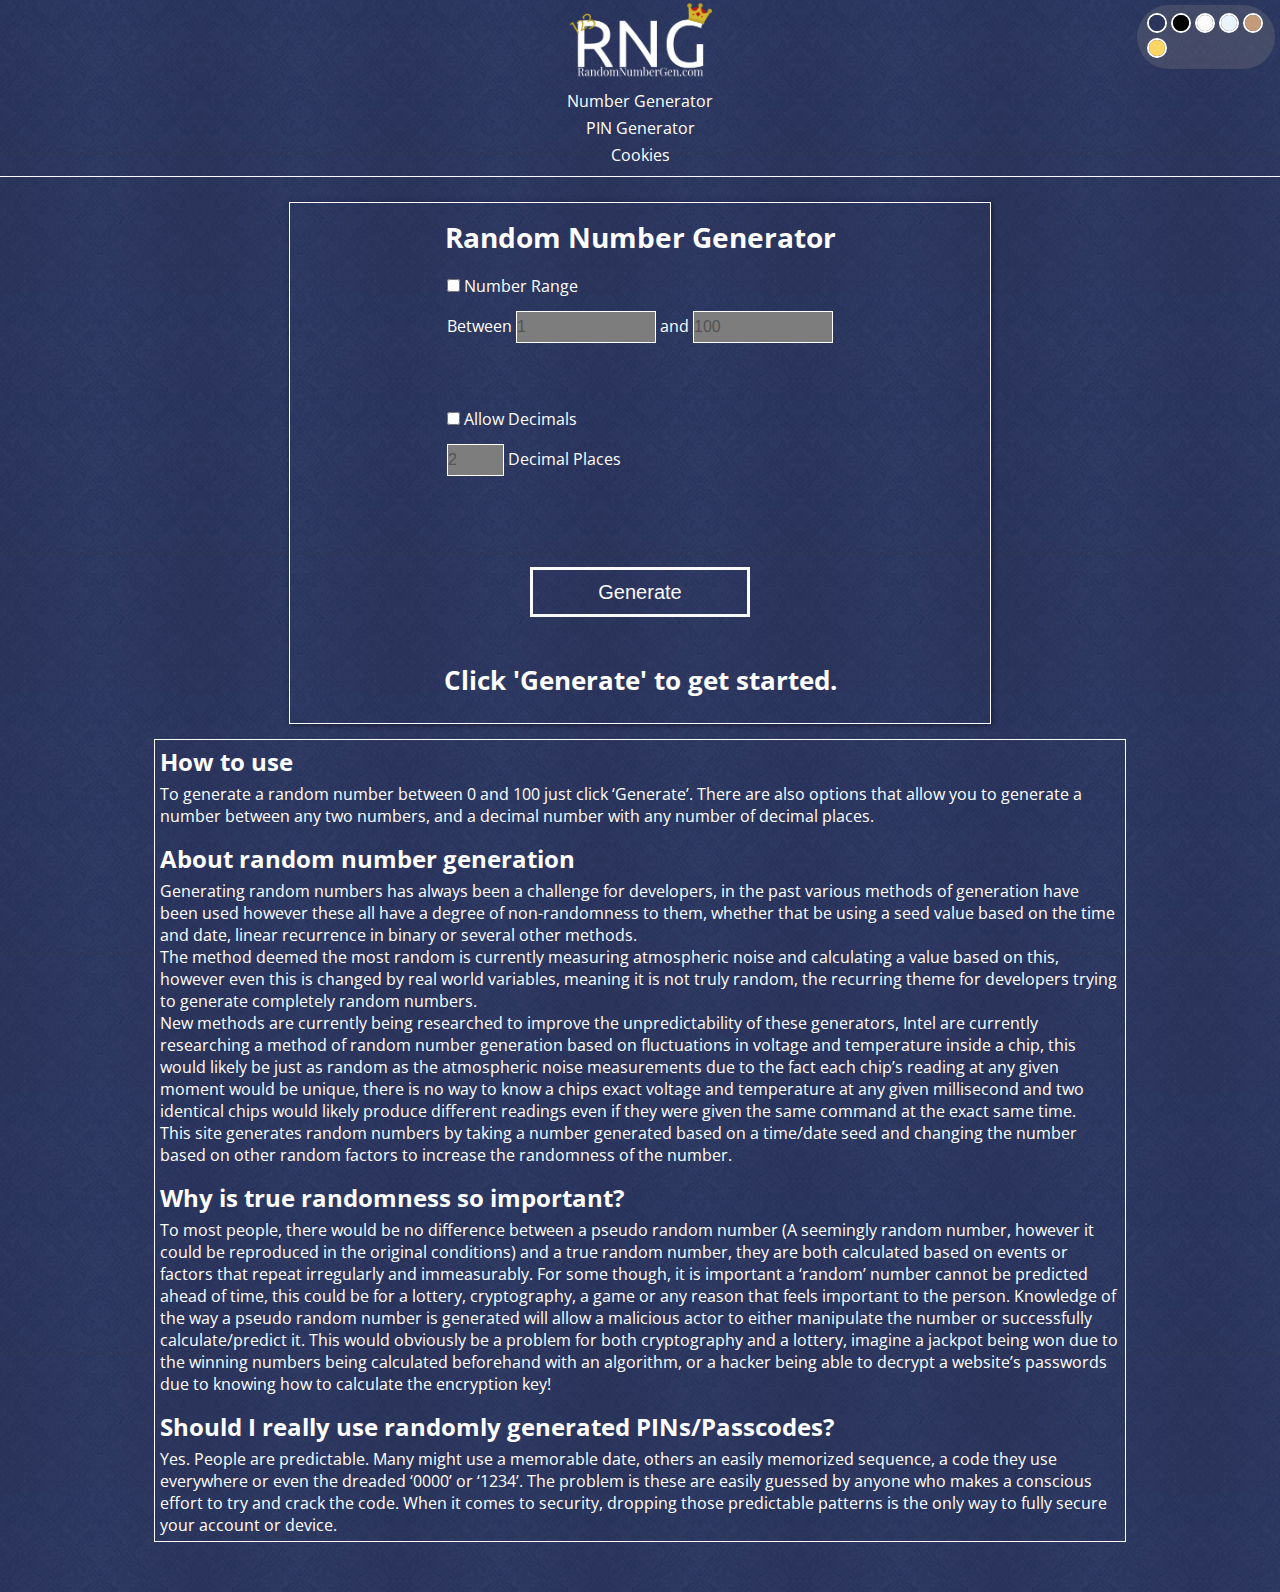
<file: index.html>
<!DOCTYPE html>
<html lang="en">
  <head>
    <!-- Google Tag Manager -->
<script>(function(w,d,s,l,i){w[l]=w[l]||[];w[l].push({'gtm.start':
  new Date().getTime(),event:'gtm.js'});var f=d.getElementsByTagName(s)[0],
  j=d.createElement(s),dl=l!='dataLayer'?'&l='+l:'';j.async=true;j.src=
  'https://www.googletagmanager.com/gtm.js?id='+i+dl;f.parentNode.insertBefore(j,f);
  })(window,document,'script','dataLayer','GTM-MFCFN6S');</script>
  <!-- End Google Tag Manager -->
    <meta charset="UTF-8" />
    <meta name="viewport" content="width=device-width, initial-scale=1.0" />
    <meta http-equiv="X-UA-Compatible" content="ie=edge" />

    <meta
      name="description"
      content="Free JavaScript random number generator. Generate between ranges, decimals, PIN numbers and more."
    />

    <script src="js/generator.min.js"></script>
    <script src="js/theme-changer.min.js"></script>
    <script src="js/cookies.min.js"></script>

    <script async src="https://pagead2.googlesyndication.com/pagead/js/adsbygoogle.js?client=ca-pub-3909897055849045"
     crossorigin="anonymous"></script>

    <title>RNG - Random Number Generator</title>

    <link rel="shortcut icon" href="./img/crown icon.png" type="image/x-icon" />

    <link rel="canonical" href="https://www.randomnumbergen.com/" />

    <link rel="stylesheet" href="css/styles.css" />

    <script>
      function start() {
        predefinedValues();
        initTheme();
      }
    </script>
  </head>
  <body onload="start();" class="">
    <!-- Google Tag Manager (noscript) -->
<noscript><iframe src="https://www.googletagmanager.com/ns.html?id=GTM-MFCFN6S"
  height="0" width="0" style="display:none;visibility:hidden"></iframe></noscript>
  <!-- End Google Tag Manager (noscript) -->
    <header>
      <img src="./img/rng-white.png" alt="Logo" id="logo" />
      <ul>
        <li><a href="./">Number Generator</a></li>
        <li><a href="./pin-generator">PIN Generator</a></li>
        <li><a href="./cookies">Cookies</a></li>
      </ul>
    </header>
    <main>
      <h1>Random Number Generator</h1>
      <form action="">
        <label for="number-range-check">
          <input
            type="checkbox"
            name="number-range-check"
            id="number-range-selector"
            onchange="numRange();"
          />
          Number Range
        </label>
        <fieldset id="number-range-options" disabled="disabled">
          <label for="number-range-lowest">
            Between
            <input
              type="number"
              name="number-range-lowest"
              id="number-range-lowest-input"
              placeholder="1"
              min="0"
              max="49999999999"
            />
          </label>
          <label for="number-range-highest">
            and
            <input
              type="number"
              name="number-range-highest"
              id="number-range-highest-input"
              placeholder="100"
              min="1"
              max="50000000000"
            />
          </label>
          <p id="number-range-error-display"></p>
        </fieldset>
        <label for="allow-decimals-check" id="decimals-label">
          <input
            type="checkbox"
            name="allow-decimals-check"
            id="allow-decimals-selector"
            onchange="decimalAllowed();"
          />
          Allow Decimals
        </label>
        <fieldset id="allow-decimals-options" disabled="disabled">
          <label for="decimal-places-selector">
            <input
              type="number"
              name="decimal-places-selector"
              id="decimal-places-input"
              placeholder="2"
              min="1"
              max="12"
            />
            Decimal Places
          </label>
          <p id="decimal-places-error-display"></p>
        </fieldset>
        <input type="button" value="Generate" onclick="generateNumber();" />
      </form>
      <h2 id="number-store">Click 'Generate' to get started.</h2>
    </main>
    <article>
      <h2>How to use</h2>
      <p>
        To generate a random number between 0 and 100 just click ‘Generate’.
        There are also options that allow you to generate a number between any
        two numbers, and a decimal number with any number of decimal places.
      </p>
      <h2>About random number generation</h2>
      <p>
        Generating random numbers has always been a challenge for developers, in
        the past various methods of generation have been used however these all
        have a degree of non-randomness to them, whether that be using a seed
        value based on the time and date, linear recurrence in binary or several
        other methods.
      </p>
      <p>
        The method deemed the most random is currently measuring atmospheric
        noise and calculating a value based on this, however even this is
        changed by real world variables, meaning it is not truly random, the
        recurring theme for developers trying to generate completely random
        numbers.
      </p>
      <p>
        New methods are currently being researched to improve the
        unpredictability of these generators, Intel are currently researching a
        method of random number generation based on fluctuations in voltage and
        temperature inside a chip, this would likely be just as random as the
        atmospheric noise measurements due to the fact each chip’s reading at
        any given moment would be unique, there is no way to know a chips exact
        voltage and temperature at any given millisecond and two identical chips
        would likely produce different readings even if they were given the same
        command at the exact same time.
      </p>
      <p>
        This site generates random numbers by taking a number generated based on
        a time/date seed and changing the number based on other random factors
        to increase the randomness of the number.
      </p>
      <h2>Why is true randomness so important?</h2>
      <p>
        To most people, there would be no difference between a pseudo random
        number (A seemingly random number, however it could be reproduced in the
        original conditions) and a true random number, they are both calculated
        based on events or factors that repeat irregularly and immeasurably. For
        some though, it is important a ‘random’ number cannot be predicted ahead
        of time, this could be for a lottery, cryptography, a game or any reason
        that feels important to the person. Knowledge of the way a pseudo random
        number is generated will allow a malicious actor to either manipulate
        the number or successfully calculate/predict it. This would obviously be
        a problem for both cryptography and a lottery, imagine a jackpot being
        won due to the winning numbers being calculated beforehand with an
        algorithm, or a hacker being able to decrypt a website’s passwords due
        to knowing how to calculate the encryption key!
      </p>
      <h2>Should I really use randomly generated PINs/Passcodes?</h2>
      <p>
        Yes. People are predictable. Many might use a memorable date, others an
        easily memorized sequence, a code they use everywhere or even the
        dreaded ‘0000’ or ‘1234’. The problem is these are easily guessed by
        anyone who makes a conscious effort to try and crack the code. When it
        comes to security, dropping those predictable patterns is the only way
        to fully secure your account or device.
      </p>
    </article>

    <div id="background-picker-container">
      <img
        src="img/design/backgrounds/vintage-wallpaper.png"
        alt=""
        onclick="changeTheme('vintage-wallpaper');"
      />
      <img
        src="img/design/backgrounds/repeated-square-dark.png"
        alt=""
        onclick="changeTheme('repeated-square-dark');"
      />
      <img
        src="img/design/backgrounds/repeated-square.png"
        alt=""
        onclick="changeTheme('repeated-square');"
      />
      <img
        src="img/design/backgrounds/blue-snow.png"
        alt=""
        onclick="changeTheme('blue-snow');"
      />
      <img
        src="img/design/backgrounds/cork-board.png"
        alt=""
        onclick="changeTheme('cork-board');"
      />
      <img
        src="img/design/backgrounds/halftone-yellow.png"
        alt=""
        onclick="changeTheme('halftone-yellow')"
      />
    </div>
  </body>
</html>
</file>
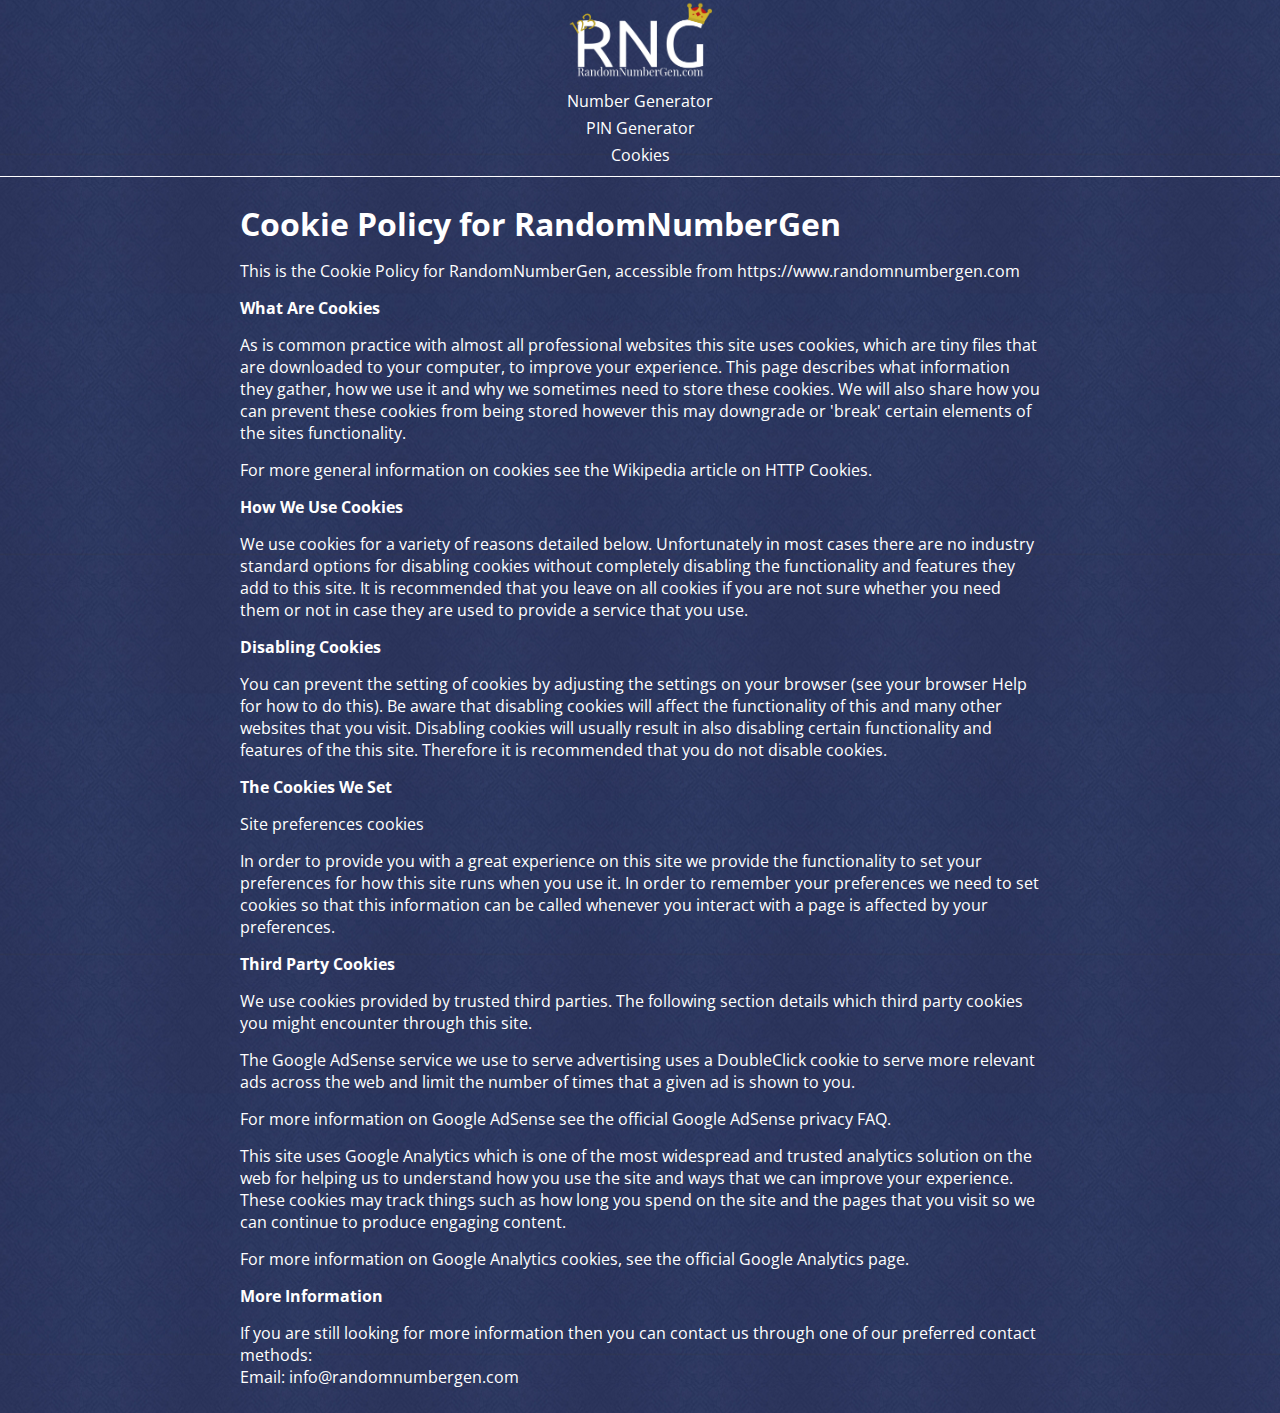
<file: cookies.html>
<!DOCTYPE html>
<html lang="en">
  <head>
    <!-- Google Tag Manager -->
<script>(function(w,d,s,l,i){w[l]=w[l]||[];w[l].push({'gtm.start':
  new Date().getTime(),event:'gtm.js'});var f=d.getElementsByTagName(s)[0],
  j=d.createElement(s),dl=l!='dataLayer'?'&l='+l:'';j.async=true;j.src=
  'https://www.googletagmanager.com/gtm.js?id='+i+dl;f.parentNode.insertBefore(j,f);
  })(window,document,'script','dataLayer','GTM-MFCFN6S');</script>
  <!-- End Google Tag Manager -->

    <meta charset="UTF-8" />
    <meta name="viewport" content="width=device-width, initial-scale=1.0" />
    <meta http-equiv="X-UA-Compatible" content="ie=edge" />

    <meta
      name="description"
      content="Randomnumbergen.com Cookie Policy - a free JavaScript random number generator."
    />

    <title>Cookies - RNG</title>

    <link
      rel="shortcut icon"
      href="./img/crown icon.png"
      type="image/x-icon"
    />

    <link rel="canonical" href="https://www.randomnumbergen.com/cookies/">

    <link rel="stylesheet" href="css/cookies.css" />
  </head>
  <body>
    <!-- Google Tag Manager (noscript) -->
<noscript><iframe src="https://www.googletagmanager.com/ns.html?id=GTM-MFCFN6S"
  height="0" width="0" style="display:none;visibility:hidden"></iframe></noscript>
  <!-- End Google Tag Manager (noscript) -->
    <header>
      <img src="./img/rng-white.png" alt="Logo" />
      <ul>
        <li><a href="./">Number Generator</a></li>
        <li><a href="./pin-generator">PIN Generator</a></li>
        <li><a href="./cookies">Cookies</a></li>
      </ul>
    </header>
    <main>
      <h1>Cookie Policy for RandomNumberGen</h1>

      <p>
        This is the Cookie Policy for RandomNumberGen, accessible from
        <a href="https://www.randomnumbergen.com"
          >https://www.randomnumbergen.com</a
        >
      </p>

      <p><strong>What Are Cookies</strong></p>

      <p>
        As is common practice with almost all professional websites this site
        uses cookies, which are tiny files that are downloaded to your computer,
        to improve your experience. This page describes what information they
        gather, how we use it and why we sometimes need to store these cookies.
        We will also share how you can prevent these cookies from being stored
        however this may downgrade or 'break' certain elements of the sites
        functionality.
      </p>

      <p>
        For more general information on cookies see the Wikipedia article on
        HTTP Cookies.
      </p>

      <p><strong>How We Use Cookies</strong></p>

      <p>
        We use cookies for a variety of reasons detailed below. Unfortunately in
        most cases there are no industry standard options for disabling cookies
        without completely disabling the functionality and features they add to
        this site. It is recommended that you leave on all cookies if you are
        not sure whether you need them or not in case they are used to provide a
        service that you use.
      </p>

      <p><strong>Disabling Cookies</strong></p>

      <p>
        You can prevent the setting of cookies by adjusting the settings on your
        browser (see your browser Help for how to do this). Be aware that
        disabling cookies will affect the functionality of this and many other
        websites that you visit. Disabling cookies will usually result in also
        disabling certain functionality and features of the this site. Therefore
        it is recommended that you do not disable cookies.
      </p>

      <p><strong>The Cookies We Set</strong></p>

<ul>







<li>
    <p>Site preferences cookies</p>
    <p>In order to provide you with a great experience on this site we provide the functionality to set your preferences for how this site runs when you use it. In order to remember your preferences we need to set cookies so that this information can be called whenever you interact with a page is affected by your preferences.</p>
</li>

</ul>

      <p><strong>Third Party Cookies</strong></p>

      <p>
        We use cookies provided by trusted third parties. The following section
        details which third party cookies you might encounter through this site.
      </p>

      <ul>
        <li>
          <p>
            The Google AdSense service we use to serve advertising uses a
            DoubleClick cookie to serve more relevant ads across the web and
            limit the number of times that a given ad is shown to you.
          </p>
          <p>
            For more information on Google AdSense see the official Google
            AdSense privacy FAQ.
          </p>
        </li>

        <li>
          <p>
            This site uses Google Analytics which is one of the most widespread
            and trusted analytics solution on the web for helping us to
            understand how you use the site and ways that we can improve your
            experience. These cookies may track things such as how long you
            spend on the site and the pages that you visit so we can continue to
            produce engaging content.
          </p>
          <p>
            For more information on Google Analytics cookies, see the official
            Google Analytics page.
          </p>
        </li>
      </ul>

      <p><strong>More Information</strong></p>

      <p>
        If you are still looking for more information then you can contact us
        through one of our preferred contact methods:
      </p>

      <ul>
        <li>
          Email:
          <a href="mailto:info@randomnumbergen.com">info@randomnumbergen.com</a>
        </li>
      </ul>
    </main>
  </body>
</html>
</file>
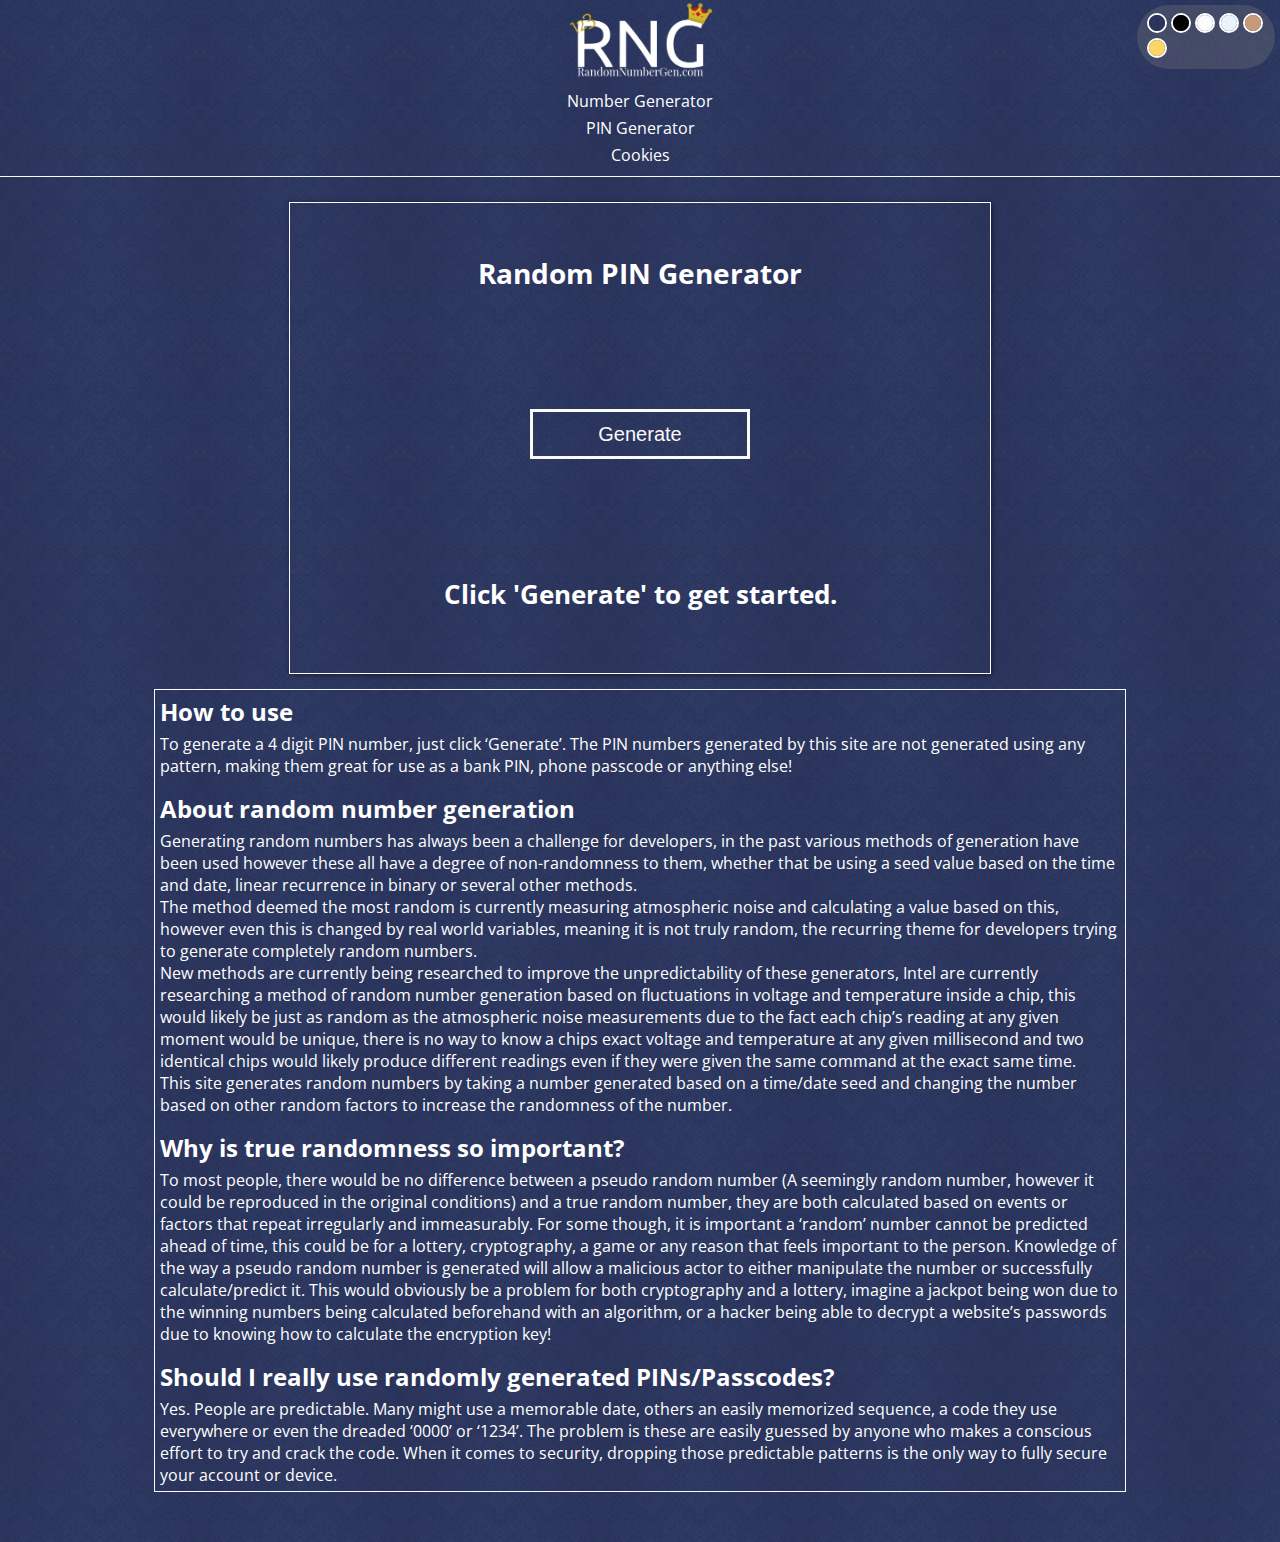
<file: pin-generator.html>
<!DOCTYPE html>
<html lang="en">
  <head>
<!-- Google Tag Manager -->
<script>(function(w,d,s,l,i){w[l]=w[l]||[];w[l].push({'gtm.start':
  new Date().getTime(),event:'gtm.js'});var f=d.getElementsByTagName(s)[0],
  j=d.createElement(s),dl=l!='dataLayer'?'&l='+l:'';j.async=true;j.src=
  'https://www.googletagmanager.com/gtm.js?id='+i+dl;f.parentNode.insertBefore(j,f);
  })(window,document,'script','dataLayer','GTM-MFCFN6S');</script>
  <!-- End Google Tag Manager -->
    <meta charset="UTF-8" />
    <meta name="viewport" content="width=device-width, initial-scale=1.0" />
    <meta http-equiv="X-UA-Compatible" content="ie=edge" />

    <meta
      name="description"
      content="Free JavaScript random PIN generator. Random Number Gen - Generate between ranges, decimals, PIN numbers and more."
    />

    <script src="js/generator.min.js"></script>
    <script src="js/theme-changer.min.js"></script>
    <script src="js/cookies.min.js"></script>
    <script async src="https://pagead2.googlesyndication.com/pagead/js/adsbygoogle.js?client=ca-pub-3909897055849045"
    crossorigin="anonymous"></script>

    <title>RNG - Random Number Generator</title>

    <link rel="shortcut icon" href="./img/crown icon.png" type="image/x-icon" />

    <link
      rel="canonical"
      href="https://www.randomnumbergen.com/pin-generator/"
    />

    <link rel="stylesheet" href="css/styles.css" />

    <script>
      function start() {
        predefinedValues();
        initTheme();
      }
    </script>
  </head>
  <body onload="start();" class="">
<!-- Google Tag Manager (noscript) -->
<noscript><iframe src="https://www.googletagmanager.com/ns.html?id=GTM-MFCFN6S"
  height="0" width="0" style="display:none;visibility:hidden"></iframe></noscript>
  <!-- End Google Tag Manager (noscript) -->
    <header>
      <img src="./img/rng-white.png" alt="Logo" id="logo" />
      <ul>
        <li><a href="./">Number Generator</a></li>
        <li><a href="./pin-generator">PIN Generator</a></li>
        <li><a href="./cookies">Cookies</a></li>
      </ul>
    </header>
    <main>
      <h1>Random PIN Generator</h1>
      <form action="">
        <input type="button" value="Generate" onclick="generatePin();" />
      </form>
      <h2 id="number-store">Click 'Generate' to get started.</h2>
    </main>
    <article>
      <h2>How to use</h2>
      <p>
        To generate a 4 digit PIN number, just click ‘Generate’. The PIN numbers
        generated by this site are not generated using any pattern, making them
        great for use as a bank PIN, phone passcode or anything else!
      </p>
      <h2>About random number generation</h2>
      <p>
        Generating random numbers has always been a challenge for developers, in
        the past various methods of generation have been used however these all
        have a degree of non-randomness to them, whether that be using a seed
        value based on the time and date, linear recurrence in binary or several
        other methods.
      </p>
      <p>
        The method deemed the most random is currently measuring atmospheric
        noise and calculating a value based on this, however even this is
        changed by real world variables, meaning it is not truly random, the
        recurring theme for developers trying to generate completely random
        numbers.
      </p>
      <p>
        New methods are currently being researched to improve the
        unpredictability of these generators, Intel are currently researching a
        method of random number generation based on fluctuations in voltage and
        temperature inside a chip, this would likely be just as random as the
        atmospheric noise measurements due to the fact each chip’s reading at
        any given moment would be unique, there is no way to know a chips exact
        voltage and temperature at any given millisecond and two identical chips
        would likely produce different readings even if they were given the same
        command at the exact same time.
      </p>
      <p>
        This site generates random numbers by taking a number generated based on
        a time/date seed and changing the number based on other random factors
        to increase the randomness of the number.
      </p>
      <h2>Why is true randomness so important?</h2>
      <p>
        To most people, there would be no difference between a pseudo random
        number (A seemingly random number, however it could be reproduced in the
        original conditions) and a true random number, they are both calculated
        based on events or factors that repeat irregularly and immeasurably. For
        some though, it is important a ‘random’ number cannot be predicted ahead
        of time, this could be for a lottery, cryptography, a game or any reason
        that feels important to the person. Knowledge of the way a pseudo random
        number is generated will allow a malicious actor to either manipulate
        the number or successfully calculate/predict it. This would obviously be
        a problem for both cryptography and a lottery, imagine a jackpot being
        won due to the winning numbers being calculated beforehand with an
        algorithm, or a hacker being able to decrypt a website’s passwords due
        to knowing how to calculate the encryption key!
      </p>
      <h2>Should I really use randomly generated PINs/Passcodes?</h2>
      <p>
        Yes. People are predictable. Many might use a memorable date, others an
        easily memorized sequence, a code they use everywhere or even the
        dreaded ‘0000’ or ‘1234’. The problem is these are easily guessed by
        anyone who makes a conscious effort to try and crack the code. When it
        comes to security, dropping those predictable patterns is the only way
        to fully secure your account or device.
      </p>
    </article>

    <div id="background-picker-container">
      <img
        src="img/design/backgrounds/vintage-wallpaper.png"
        alt=""
        onclick="changeTheme('vintage-wallpaper');"
      />
      <img
        src="img/design/backgrounds/repeated-square-dark.png"
        alt=""
        onclick="changeTheme('repeated-square-dark');"
      />
      <img
        src="img/design/backgrounds/repeated-square.png"
        alt=""
        onclick="changeTheme('repeated-square');"
      />
      <img
        src="img/design/backgrounds/blue-snow.png"
        alt=""
        onclick="changeTheme('blue-snow');"
      />
      <img
        src="img/design/backgrounds/cork-board.png"
        alt=""
        onclick="changeTheme('cork-board');"
      />
      <img
        src="img/design/backgrounds/halftone-yellow.png"
        alt=""
        onclick="changeTheme('halftone-yellow')"
      />
    </div>
  </body>
</html>
</file>
<file: css/styles.css>
@import url("https://fonts.googleapis.com/css?family=Open+Sans&display=swap");
html,
body {
  position: relative;
}

a:link,
a:visited {
  text-decoration: none;
  color: inherit;
}

a:hover,
a:active {
  color: goldenrod;
}

body {
  font-family: "Open Sans", sans-serif;
  color: white;
  -webkit-transition: 1s background ease;
  transition: 1s background ease;
}

* {
  margin: 0;
  padding: 0;
}

main {
  margin: 25px auto 15px;
  display: -webkit-box;
  display: -ms-flexbox;
  display: flex;
  -ms-flex-wrap: wrap;
      flex-wrap: wrap;
  min-height: 470px;
  width: 700px;
  -webkit-box-shadow: 1px 1px 5px rgba(0, 0, 0, 0.5);
          box-shadow: 1px 1px 5px rgba(0, 0, 0, 0.5);
}

main h1 {
  margin: auto;
  padding-top: 15px;
  width: 100%;
  font-size: 28px;
  text-align: center;
}

main h2 {
  margin: auto;
  padding-bottom: 25px;
  width: 100%;
  font-size: 26px;
  text-align: center;
}

main form {
  margin: auto;
  padding: 15px;
}

main form * {
  line-height: 30px;
}

main form fieldset {
  min-height: 50px;
  line-height: 50px;
  border: 0;
}

input[type="button"] {
  margin: 30px calc(50% - 110px);
  height: 50px;
  width: 220px;
  background: none;
  font-size: 20px;
  -webkit-transition: 0.3s all ease;
  transition: 0.3s all ease;
}

input[type="button"]:hover {
  cursor: pointer;
}

input:disabled {
  background: #7d7d7d;
}

input {
  border: 1px solid white;
  font-size: 16px;
}

#decimals-label,
#allow-decimals-options {
  opacity: 1;
}

#number-range-error-display,
#decimal-places-error-display {
  color: red;
  opacity: 1;
  height: 45px;
  margin: 2px 0;
  padding: 2px 0;
  line-height: 16px;
}

article {
  margin: 0 auto 50px;
  padding: 5px;
  width: 960px;
  border: 1px solid #fafafa;
}

article h2 {
  margin: 15px 0 5px;
}

article h2:first-of-type {
  margin: 0 0 5px;
}

#background-picker-container {
  position: absolute;
  top: 5px;
  right: 5px;
  margin: 0;
  padding: 8px 10px 6px;
  width: 118px;
  border: 0;
  border-radius: 50px;
  background: rgba(125, 125, 125, 0.3);
  cursor: pointer;
}

#background-picker-container img {
  height: 20px;
  width: 20px;
  border: 2.5px solid white;
  -webkit-box-sizing: border-box;
          box-sizing: border-box;
  border-radius: 50px;
}

#background-picker-container img:hover {
  border: 2px solid goldenrod;
}

@media screen and (max-width: 700px) {
  main {
    width: auto;
    border: none;
  }
  label {
    display: inline-block;
  }
  #number-range-options {
    height: 190px;
  }
  #background-picker-container {
    position: relative;
    bottom: 15px;
    left: calc(50% - 100px);
    top: auto;
    right: auto;
    padding: 25px 20px 25px 20px;
  }
  #background-picker-container img {
    height: 40px;
    width: 40px;
  }
  body.cork-board main {
    -webkit-transform: rotate(0deg);
            transform: rotate(0deg);
  }
  article {
    width: calc(100% - 6px);
    padding: 2px;
    margin-bottom: 25px;
  }
}

header {
  display: block;
  min-height: 100px;
  width: 100%;
  text-align: center;
  border-bottom: 1px solid white;
}

header img {
  height: 80px;
  margin: 0 auto;
}

header ul li {
  text-decoration: none;
  margin: 5px 0;
}

header ul li:last-of-type {
  margin: 5px 0 10px;
}

body.vintage-wallpaper {
  background: url("../img/design/backgrounds/vintage-wallpaper.png");
}

body.vintage-wallpaper header {
  border-bottom: 1px solid #fafafa;
}

body.vintage-wallpaper main {
  border: 1px solid #fafafa;
}

body.vintage-wallpaper main input[type="button"] {
  border: 3px solid #fafafa;
  color: #fafafa;
  -webkit-transition: 0s;
  transition: 0s;
}

body.vintage-wallpaper main input[type="button"]:hover {
  border: 3px solid goldenrod;
  color: goldenrod;
}

body.repeated-square {
  background: url("../img/design/backgrounds/repeated-square.png");
  color: #191919;
}

body.repeated-square header {
  border-bottom: 1px solid black;
}

body.repeated-square main {
  border: 1px solid #7d7d7d;
}

body.repeated-square main input[type="button"] {
  border: 3px solid #191919;
  color: #191919;
  -webkit-transition: 0s;
  transition: 0s;
}

body.repeated-square main input[type="button"]:hover {
  border: 3px solid orangered;
  color: orangered;
}

body.repeated-square-dark {
  background: url("../img/design/backgrounds/repeated-square-dark.png");
  color: lime;
}

body.repeated-square-dark header {
  border-bottom: 1px solid lime;
}

body.repeated-square-dark main {
  border: 1px solid lime;
}

body.repeated-square-dark main input[type="button"] {
  border: 3px solid lime;
  color: lime;
}

body.repeated-square-dark main input[type="button"]:hover {
  border: 3px solid white;
  color: white;
}

body.blue-snow {
  background: url("../img/design/backgrounds/blue-snow.png");
  color: #191919;
}

body.blue-snow header {
  border-bottom: 1px solid #191919;
}

body.blue-snow main {
  border: 1px solid #191919;
}

body.blue-snow main input[type="button"] {
  border: 3px solid #191919;
  color: #191919;
}

body.blue-snow main input[type="button"]:hover {
  border: 3px solid royalblue;
  color: royalblue;
}

body.cork-board {
  background: url("../img/design/backgrounds/cork-board.png");
  color: #fafafa;
}

body.cork-board header {
  border-bottom: 1px solid #fafafa;
  background: url(../img/design/backgrounds/lined-paper.png);
  background-color: #fafafa;
  color: #191919;
}

body.cork-board main {
  border: 1px solid #fafafa;
  background: yellow;
  color: royalblue;
  background-size: 80%;
  overflow: visible;
  -webkit-transition: 1s all ease;
  transition: 1s all ease;
  -webkit-transform: rotate(355deg);
          transform: rotate(355deg);
}

body.cork-board main input[type="button"] {
  border: 3px solid royalblue;
  color: royalblue;
  -webkit-transition: 0s;
  transition: 0s;
}

body.cork-board main input[type="button"]:hover {
  border: 3px solid #191919;
  color: #191919;
}

body.cork-board article {
  background: url(../img/design/backgrounds/lined-paper.png);
  background-color: #fafafa;
  color: #191919;
}

@media screen and (max-width: 700px) {
  body.cork-board main {
    -webkit-transform: rotate(0deg);
            transform: rotate(0deg);
  }
}

body.halftone-yellow {
  background: url("../img/design/backgrounds/halftone-yellow.png");
  color: red;
}

body.halftone-yellow header {
  border-bottom: 1px solid red;
}

body.halftone-yellow main {
  border: 1px solid red;
}

body.halftone-yellow main input[type="button"] {
  border: 3px solid red;
  color: red;
}

body.halftone-yellow main input[type="button"]:hover {
  border: 3px solid royalblue;
  color: royalblue;
}
/*# sourceMappingURL=styles.css.map */
</file>
<file: css/cookies.css>
@import url("https://fonts.googleapis.com/css?family=Open+Sans&display=swap");
html,
body {
  position: relative;
}

a:link,
a:visited {
  text-decoration: none;
  color: white;
}

a:hover,
a:active {
  color: goldenrod;
}

body {
  background: url("../img/design/backgrounds/vintage-wallpaper.png");
  font-family: "Open Sans", sans-serif;
  color: white;
}

* {
  margin: 0;
  padding: 0;
}

main {
  margin: 25px auto;
  width: 800px;
}

main p {
  margin-top: 15px;
}

main ul {
  list-style: none !important;
}

@media screen and (max-width: 800px) {
  main {
    width: calc(100% - 10px);
    padding: 5px;
  }
}

header {
  display: block;
  min-height: 100px;
  width: 100%;
  text-align: center;
  border-bottom: 1px solid white;
}

header img {
  height: 80px;
  margin: 0 auto;
}

header ul li {
  text-decoration: none;
  margin: 5px 0;
}

header ul li:last-of-type {
  margin: 5px 0 10px;
}

body.vintage-wallpaper {
  background: url("../img/design/backgrounds/vintage-wallpaper.png");
}

body.vintage-wallpaper header {
  border-bottom: 1px solid #fafafa;
}

body.vintage-wallpaper main {
  border: 1px solid #fafafa;
}

body.vintage-wallpaper main input[type="button"] {
  border: 3px solid #fafafa;
  color: #fafafa;
  -webkit-transition: 0s;
  transition: 0s;
}

body.vintage-wallpaper main input[type="button"]:hover {
  border: 3px solid goldenrod;
  color: goldenrod;
}

body.repeated-square {
  background: url("../img/design/backgrounds/repeated-square.png");
  color: #191919;
}

body.repeated-square header {
  border-bottom: 1px solid black;
}

body.repeated-square main {
  border: 1px solid #7d7d7d;
}

body.repeated-square main input[type="button"] {
  border: 3px solid #191919;
  color: #191919;
  -webkit-transition: 0s;
  transition: 0s;
}

body.repeated-square main input[type="button"]:hover {
  border: 3px solid orangered;
  color: orangered;
}

body.repeated-square-dark {
  background: url("../img/design/backgrounds/repeated-square-dark.png");
  color: lime;
}

body.repeated-square-dark header {
  border-bottom: 1px solid lime;
}

body.repeated-square-dark main {
  border: 1px solid lime;
}

body.repeated-square-dark main input[type="button"] {
  border: 3px solid lime;
  color: lime;
}

body.repeated-square-dark main input[type="button"]:hover {
  border: 3px solid white;
  color: white;
}

body.blue-snow {
  background: url("../img/design/backgrounds/blue-snow.png");
  color: #191919;
}

body.blue-snow header {
  border-bottom: 1px solid #191919;
}

body.blue-snow main {
  border: 1px solid #191919;
}

body.blue-snow main input[type="button"] {
  border: 3px solid #191919;
  color: #191919;
}

body.blue-snow main input[type="button"]:hover {
  border: 3px solid royalblue;
  color: royalblue;
}

body.cork-board {
  background: url("../img/design/backgrounds/cork-board.png");
  color: #fafafa;
}

body.cork-board header {
  border-bottom: 1px solid #fafafa;
  background: url(../img/design/backgrounds/lined-paper.png);
  background-color: #fafafa;
  color: #191919;
}

body.cork-board main {
  border: 1px solid #fafafa;
  background: yellow;
  color: royalblue;
  background-size: 80%;
  overflow: visible;
  -webkit-transition: 1s all ease;
  transition: 1s all ease;
  -webkit-transform: rotate(355deg);
          transform: rotate(355deg);
}

body.cork-board main input[type="button"] {
  border: 3px solid royalblue;
  color: royalblue;
  -webkit-transition: 0s;
  transition: 0s;
}

body.cork-board main input[type="button"]:hover {
  border: 3px solid #191919;
  color: #191919;
}

body.cork-board article {
  background: url(../img/design/backgrounds/lined-paper.png);
  background-color: #fafafa;
  color: #191919;
}

@media screen and (max-width: 700px) {
  body.cork-board main {
    -webkit-transform: rotate(0deg);
            transform: rotate(0deg);
  }
}
/*# sourceMappingURL=cookies.css.map */
</file>
